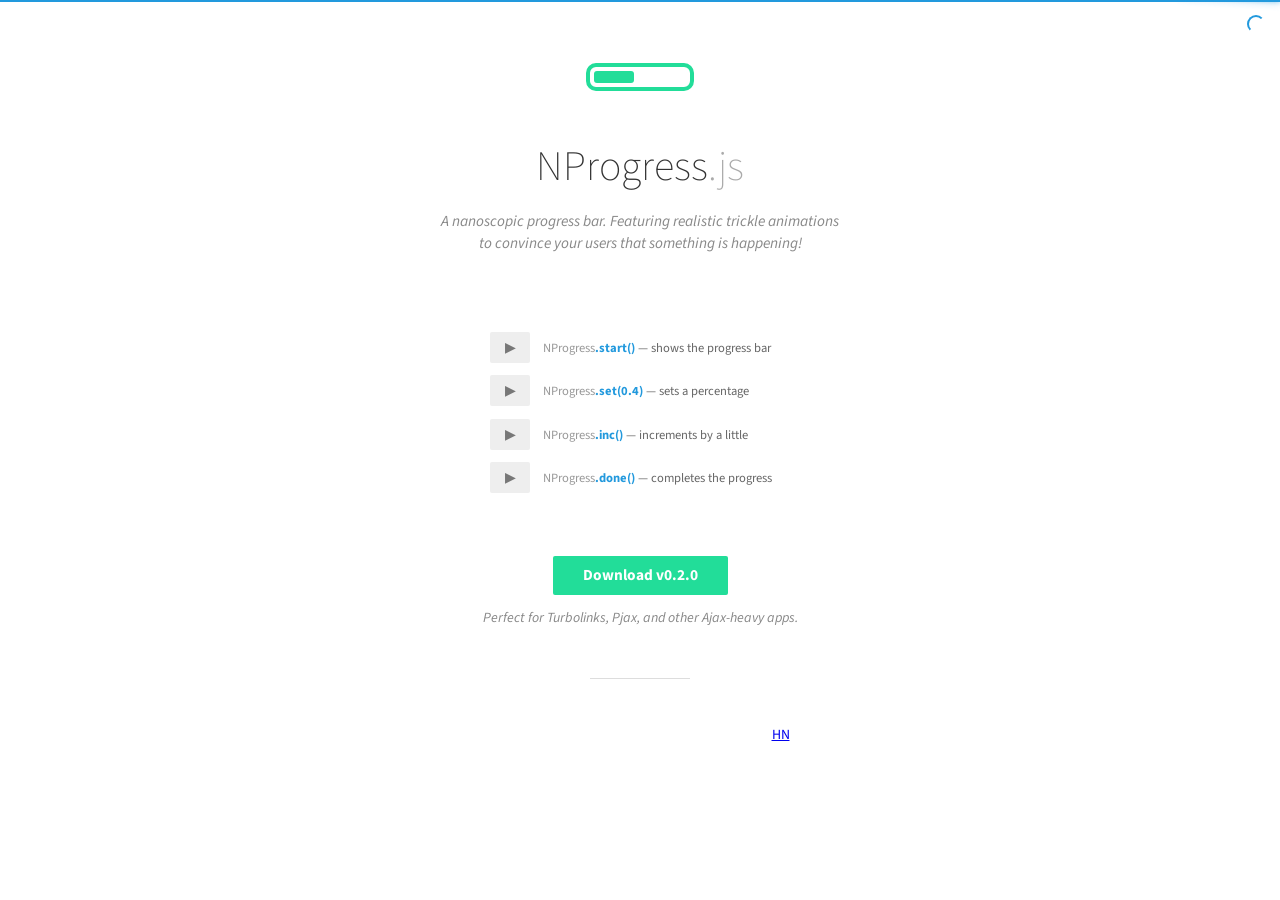
<file: nprogress-master/index.html>
<!DOCTYPE html>
<html lang='en'>
<head>
  <meta charset='utf-8'>
  <title>NProgress: slim progress bars in JavaScript</title>
  <link href='support/style.css' rel='stylesheet' />
  <link href='nprogress.css' rel='stylesheet' />

  <meta name="viewport" content="width=device-width">
  <link href='http://fonts.googleapis.com/css?family=Source+Sans+Pro:200,400,700,400italic' rel='stylesheet' type='text/css'>
  
  <script src="https://code.jquery.com/jquery-1.11.2.min.js"></script>
  <script src='nprogress.js'></script>

  <script>if(location.hostname.match(/ricostacruz\.com$/)){var _gaq=_gaq||[];_gaq.push(["_setAccount","UA-20473929-1"]),_gaq.push(["_trackPageview"]),function(){var a=document.createElement("script");a.type="text/javascript",a.async=!0,a.src=("https:"==document.location.protocol?"https://ssl":"http://www")+".google-analytics.com/ga.js";var b=document.getElementsByTagName("script")[0];b.parentNode.insertBefore(a,b)}()}</script>
</head>

<body style='display: none'>
  <header class='page-header'>
    <span class='nprogress-logo fade out'></span>
    <h1>NProgress<i>.js</i></h1>
    <p class='fade out brief big'>A nanoscopic progress bar. Featuring realistic
    trickle animations to convince your users that something is happening!</p>
  </header>

  <div class='contents fade out'>
    <div class='controls'>
      <p>
        <button class='button play' id='b-0'></button>
        <i>NProgress</i><b>.start()</b>
        &mdash;
        shows the progress bar
      </p>
      <p>
        <button class='button play' id='b-40'></button>
        <i>NProgress</i><b>.set(0.4)</b>
        &mdash;
        sets a percentage
      </p>
      <p>
        <button class='button play' id='b-inc'></button>
        <i>NProgress</i><b>.inc()</b>
        &mdash;
        increments by a little
      </p>
      <p>
        <button class='button play' id='b-100'></button>
        <i>NProgress</i><b>.done()</b>
        &mdash;
        completes the progress
      </p>
    </div>
    <div class='actions'>
      <a href='https://github.com/rstacruz/nprogress' class='button primary big'>
        Download
        v<span class='version'></span>
      </a>
      <p class='brief'>Perfect for Turbolinks, Pjax, and other Ajax-heavy apps.</p>
    </div>
    <div class='hr-rule'></div>
    <div class='share-buttons'>
      <iframe src="http://ghbtns.com/github-btn.html?user=rstacruz&repo=nprogress&type=watch&count=true"
          allowtransparency="true" frameborder="0" scrolling="0" width="100" height="20"></iframe>
      <iframe src="http://ghbtns.com/github-btn.html?user=rstacruz&type=follow&count=true"
          allowtransparency="true" frameborder="0" scrolling="0" width="175" height="20"></iframe>
      <a href="https://news.ycombinator.com/submit" class="hn-button" data-title="NProgress" data-url="http://ricostacruz.com/nprogress/" data-count="horizontal" data-style="twitter">HN</a>
    </div>
  </div>

  <script>
    $('body').show();
    $('.version').text(NProgress.version);
    NProgress.start();
    setTimeout(function() { NProgress.done(); $('.fade').removeClass('out'); }, 1000);

    $("#b-0").click(function() { NProgress.start(); });
    $("#b-40").click(function() { NProgress.set(0.4); });
    $("#b-inc").click(function() { NProgress.inc(); });
    $("#b-100").click(function() { NProgress.done(); });
  </script>

  <script>var HN=[];HN.factory=function(e){return function(){HN.push([e].concat(Array.prototype.slice.call(arguments,0)))};},HN.on=HN.factory("on"),HN.once=HN.factory("once"),HN.off=HN.factory("off"),HN.emit=HN.factory("emit"),HN.load=function(){var e="hn-button.js";if(document.getElementById(e))return;var t=document.createElement("script");t.id=e,t.src="//hn-button.herokuapp.com/hn-button.js";var n=document.getElementsByTagName("script")[0];n.parentNode.insertBefore(t,n)},HN.load();</script>
</body>
</html>
</file>
<file: nprogress-master/support/style.css>
i, b {
  font-style: normal;
  font-weight: 400;
}

body, html {
  padding: 0;
  margin: 0;
}

body {
  background: white;
}

body, td, input, textarea {
  font-family: source sans pro, sans-serif;
  font-size: 14px;
  line-height: 1.5;
  color: #222;
}

button {
  cursor: pointer;
}

* {
  text-rendering: optimizeLegibility;
  -webkit-font-smoothing: antialiased;
}

.nprogress-logo {
  display: inline-block;

  width: 100px;
  height: 20px;
  border: solid 4px #2d9;
  border-radius: 10px;

  position: relative;
}
.nprogress-logo:after {
  content: '';
  display: block;

  position: absolute;
  top: 4px;
  left: 4px;
  bottom: 4px;
  width: 40%;

  background: #2d9;
  border-radius: 3px;
}

.fade {
  transition: all 300ms linear 700ms;
  -webkit-transform: translate3d(0,0,0);
  -moz-transform: translate3d(0,0,0);
  -ms-transform: translate3d(0,0,0);
  -o-transform: translate3d(0,0,0);
  transform: translate3d(0,0,0);
  opacity: 1;
}

.fade.out {
  opacity: 0;
}

button {
  margin: 0;
  padding: 0;
  border: 0;
  outline: 0;
}

.button {
  display: inline-block;
  text-decoration: none;

  background: #eee;
  color: #777;
  border-radius: 2px;

  padding: 8px 10px;
  font-weight: 700;
  text-align: left;
}

.button.play:before {
  content: '\25b6';
}

.button:hover {
  background: #2d9;
  color: #fff;
}

.button.primary {
  background: #2d9;
  color: #fff;
}
.button.primary:hover {
  background: #1c8;
}

.button:active {
  background: #2d9;
  box-shadow: inset 0 0 4px rgba(0, 0, 0, 0.6);
}

.controls {
  text-align: left;
  margin: 0 auto;
  max-width: 300px;
  color: #666;
}

.controls .button {
  width: 40px;
  margin-right: 10px;
  text-align: center;
}

.controls i {
  color: #999;
}

.controls b {
  color: #29d;
  font-weight: 700;
}

.controls {
  font-size: 0.9em;
}

.page-header {
  text-align: center;
  max-width: 400px;
  padding: 3em 20px;
  margin: 0 auto;
}

.page-header h1 {
  font-size: 2.0em;
  text-align: center;
  font-weight: 200;
  line-height: 1.3;
  color: #333;
  margin: 0;
}

p.brief {
  line-height: 1.4;
  font-style: italic;
  color: #888;
}

p.brief.big {
  font-size: 1.1em;
}

@media (min-width: 480px) {
  .page-header h1 {
    margin-top: 1em;
    margin-bottom: 0.4em;
  }
}

.page-header h1 i {
  color: #aaa;
  font-style: normal;
  font-weight: 200;
}

@media (min-width: 480px) {
  .page-header h1 {
    font-size: 3em; }
  .page-header {
    padding: 4.5em 20px 3.5em 20px;
  }
}

/* --- */

.actions {
  text-align: center;
  margin: 2em 0;
}

@media (min-width: 480px) {
  .actions {
    margin: 4.5em 0 3.5em 0;
  }
}

.big.button {
  padding-left: 30px;
  padding-right: 30px;
  font-size: 1.1em;
}


/* ---- */

div.hr-rule {
  height: 1px;
  width: 100px;
  margin: 40px auto;
  background: #ddd;
}
.share-buttons {
  margin: 0 auto;
  text-align: center;
}
</file>
<file: nprogress-master/nprogress.css>
/* Make clicks pass-through */
#nprogress {
  pointer-events: none;
}

#nprogress .bar {
  background: #29d;

  position: fixed;
  z-index: 1031;
  top: 0;
  left: 0;

  width: 100%;
  height: 2px;
}

/* Fancy blur effect */
#nprogress .peg {
  display: block;
  position: absolute;
  right: 0px;
  width: 100px;
  height: 100%;
  box-shadow: 0 0 10px #29d, 0 0 5px #29d;
  opacity: 1.0;

  -webkit-transform: rotate(3deg) translate(0px, -4px);
      -ms-transform: rotate(3deg) translate(0px, -4px);
          transform: rotate(3deg) translate(0px, -4px);
}

/* Remove these to get rid of the spinner */
#nprogress .spinner {
  display: block;
  position: fixed;
  z-index: 1031;
  top: 15px;
  right: 15px;
}

#nprogress .spinner-icon {
  width: 18px;
  height: 18px;
  box-sizing: border-box;

  border: solid 2px transparent;
  border-top-color: #29d;
  border-left-color: #29d;
  border-radius: 50%;

  -webkit-animation: nprogress-spinner 400ms linear infinite;
          animation: nprogress-spinner 400ms linear infinite;
}

.nprogress-custom-parent {
  overflow: hidden;
  position: relative;
}

.nprogress-custom-parent #nprogress .spinner,
.nprogress-custom-parent #nprogress .bar {
  position: absolute;
}

@-webkit-keyframes nprogress-spinner {
  0%   { -webkit-transform: rotate(0deg); }
  100% { -webkit-transform: rotate(360deg); }
}
@keyframes nprogress-spinner {
  0%   { transform: rotate(0deg); }
  100% { transform: rotate(360deg); }
}
</file>
